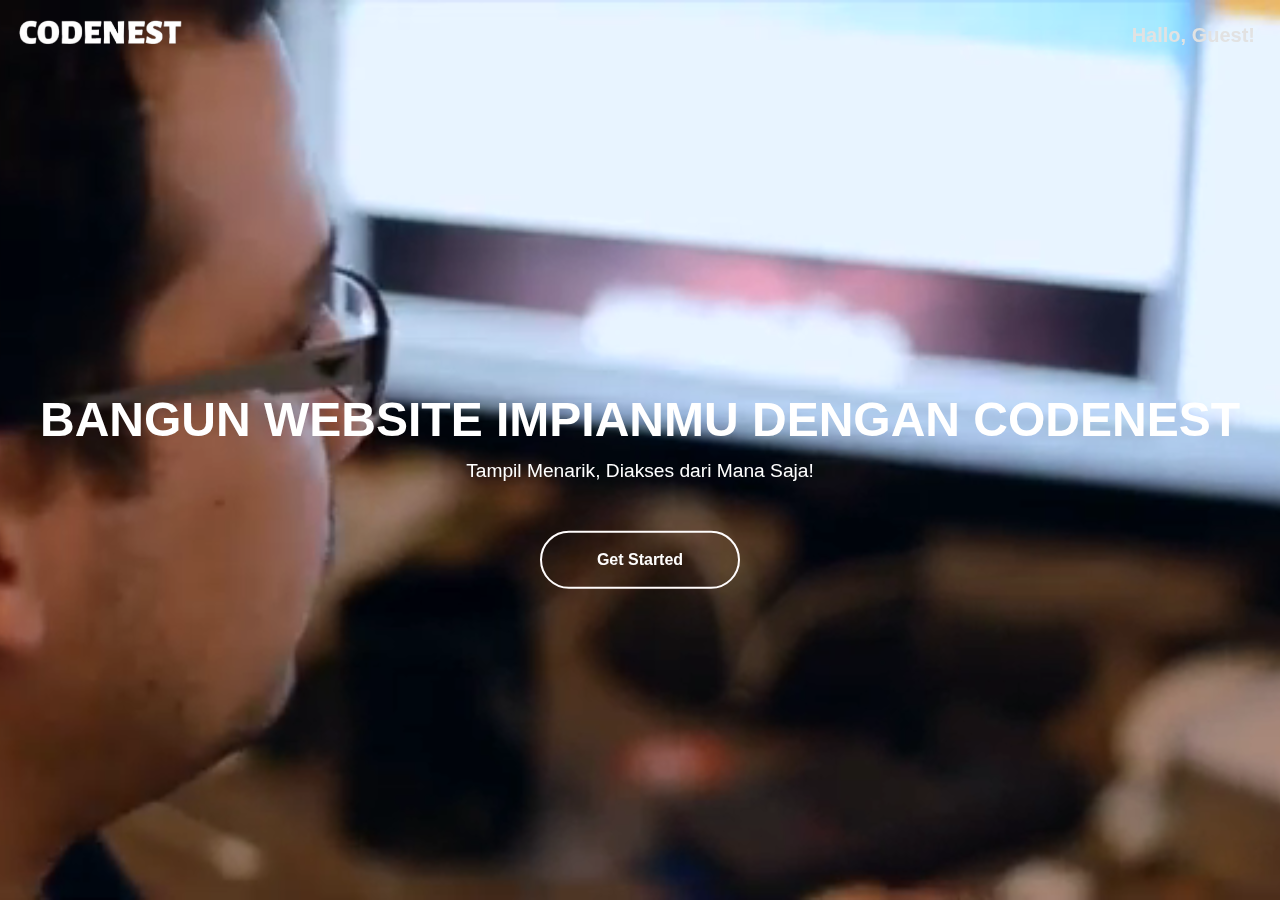
<file: Dashboard.html>
<!DOCTYPE html>
<html>
    <head>
        <meta charset="UTF-8">
        <meta name="viewport" content="width=device-width, initial-scale=1.0">
        <title>Codenest - Web Developer</title>
        <link rel="stylesheet" href="asset/style.css">
        <link rel="icon" href="asset/image/logo/lg.png" type="image/png">
        
        <!--FRAMEWORK BOOSTRAP-->
        <link href="https://cdn.jsdelivr.net/npm/bootstrap@5.3.0/dist/css/bootstrap.min.css" rel="stylesheet">
        <!--FRAMEWORK AOS ANIMASI-->
        <link href="https://cdn.jsdelivr.net/npm/aos@2.3.4/dist/aos.css" rel="stylesheet">
    </head>
    <body>
        <div class="banner" data-aos="zoom-out">
            <video autoplay loop muted plays-inline>
                <source src="asset/video/video2.mp4" type="video/mp4">
            </video>
            <div class="logo mt-2" >
                <img class="navbar" src="asset/image/logo/logo.png">
                 <div id="welcomeMessage"></div>
            </div>
            </div>
            <div class="content">
                <h1 data-aos="zoom-out">BANGUN WEBSITE IMPIANMU DENGAN CODENEST</h1>
                <p>Tampil Menarik, Diakses dari Mana Saja!</p>
                <div>
                   <button type="button" class="home-button" onclick="window.location.href='Home.html'">Get Started</button>
                </div>
            </div>
        </div>

        <script src="https://cdn.jsdelivr.net/npm/aos@2.3.4/dist/aos.js"></script>
        <script>
            AOS.init({
                duration: 1200,
                easing: 'ease',
                once: true,
            });
        </script>
        
        <script>
            const registeredUser = JSON.parse(localStorage.getItem('registeredUser'));
            if (registeredUser) {
                document.getElementById('welcomeMessage').innerHTML = `Hallo, ${registeredUser.username}!`;
            } else {
                document.getElementById('welcomeMessage').innerHTML = "Hallo, Guest!";
            }
        </script> 
    </body>
</html>
</file>
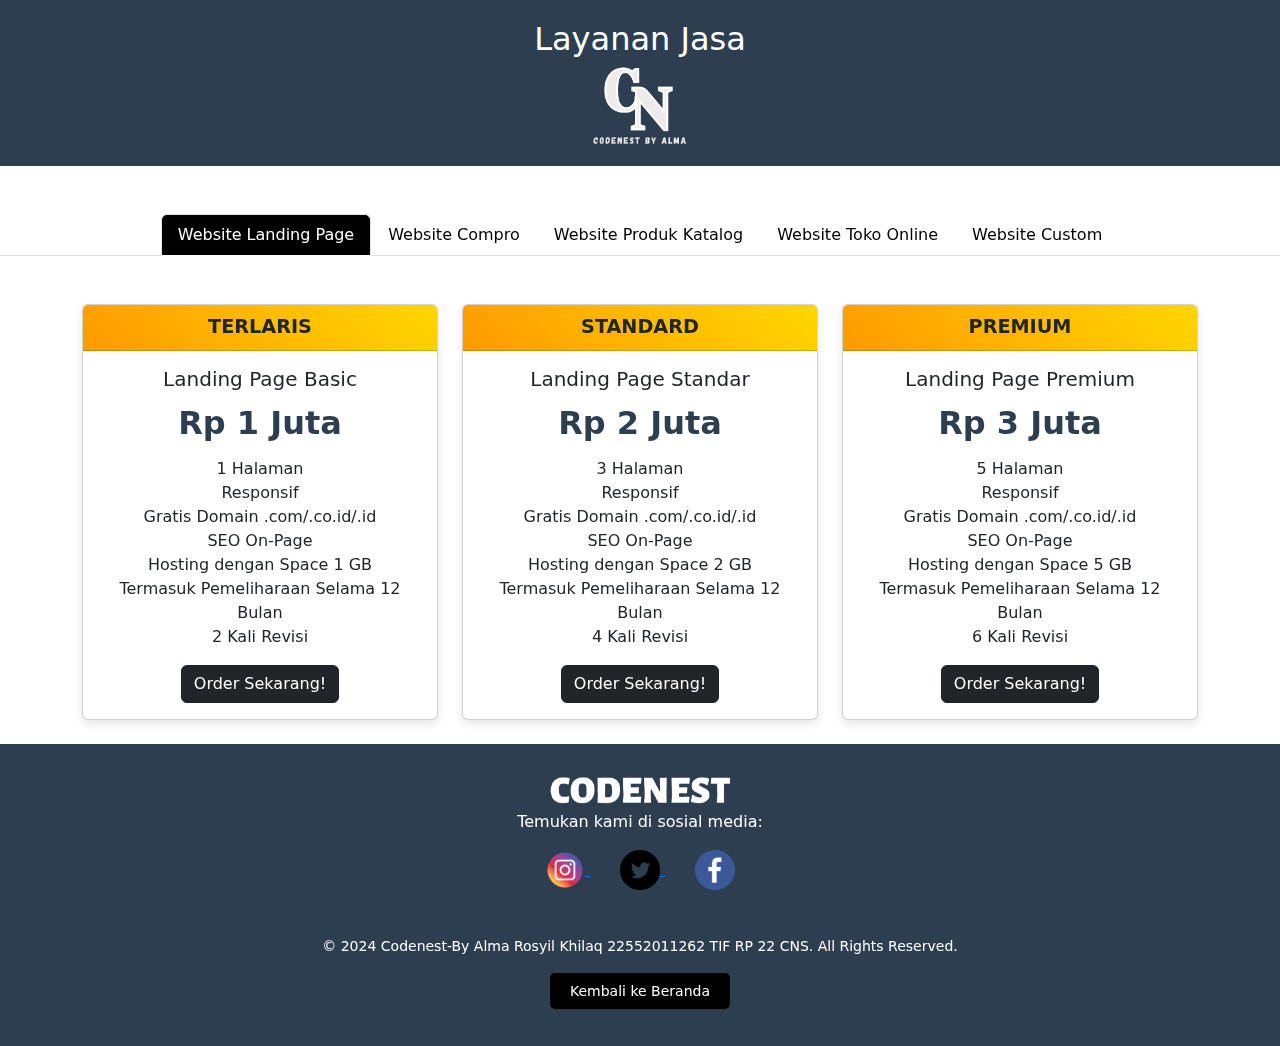
<file: Home-Information.html>
<!DOCTYPE html>
<html lang="en">
<head>
    <meta charset="UTF-8">
    <meta name="viewport" content="width=device-width, initial-scale=1.0">
    <title>Layanan Jasa</title>
    <link rel="stylesheet" href="asset/index.css">
    <link rel="icon" href="asset/image/logo/lg.png" type="image/png">

    <!--FRAMEWORK BOOSTRAP-->
    <link href="https://cdn.jsdelivr.net/npm/bootstrap@5.3.0/dist/css/bootstrap.min.css" rel="stylesheet">
    <!--FRAMEWORK AOS-->
    <link href="https://cdn.jsdelivr.net/npm/aos@2.3.4/dist/aos.css" rel="stylesheet">
</head>
<body>

<div class="service-header"data-aos="fade-down">
    <h2>Layanan Jasa</h2>
    <img src="asset/image/logo/lg.png" alt="..." width="100px" height="80px">
</div><br><br>
<ul class="nav nav-tabs" id="serviceTabs" data-aos="fade-up">
    <li class="nav-item">
        <a class="nav-link active" data-bs-toggle="tab" href="#landingPage">Website Landing Page</a>
    </li>
    <li class="nav-item">
        <a class="nav-link" data-bs-toggle="tab" href="#compro">Website Compro</a>
    </li>
    <li class="nav-item">
        <a class="nav-link" data-bs-toggle="tab" href="#productCatalog">Website Produk Katalog</a>
    </li>
    <li class="nav-item">
        <a class="nav-link" data-bs-toggle="tab" href="#eCommerce">Website Toko Online</a>
    </li>
    <li class="nav-item">
        <a class="nav-link" data-bs-toggle="tab" href="#custom">Website Custom</a>
    </li>
</ul><br>

<div class="tab-content container my-4" data-aos="fade-up">
    <!-- Website Landing Page -->
    <div class="tab-pane fade show active" id="landingPage">
        <div class="row">
            <div class="col-md-4" data-aos="flip-left">
                <div class="card">
                    <div class="card-header card-header-blue text-center">TERLARIS</div>
                    <div class="card-body text-center">
                        <h5 class="card-title">Landing Page Basic</h5>
                        <p class="card-price">Rp 1 Juta</p>
                        <ul class="list-unstyled">
                            <li>1 Halaman</li>
                            <li>Responsif</li>
                            <li>Gratis Domain .com/.co.id/.id</li>
                            <li>SEO On-Page</li>
                            <li>Hosting dengan Space 1 GB</li>
                            <li>Termasuk Pemeliharaan Selama 12 Bulan</li>
                            <li>2 Kali Revisi</li>
                        </ul>                        
                        <a href="https://wa.me/6281234567890?text=Halo,%20saya%20tertarik%20dengan%20layanan%20Anda." class="btn btn-dark" target="_blank">
                            Order Sekarang!
                        </a>
                    </div>
                </div>
            </div>

            <div class="col-md-4" data-aos="flip-left">
                <div class="card">
                    <div class="card-header card-header-green text-center">STANDARD</div>
                    <div class="card-body text-center">
                        <h5 class="card-title">Landing Page Standar</h5>
                        <p class="card-price">Rp 2 Juta</p>
                        <ul class="list-unstyled">
                            <li>3 Halaman</li>
                            <li>Responsif</li>
                            <li>Gratis Domain .com/.co.id/.id</li>
                            <li>SEO On-Page</li>
                            <li>Hosting dengan Space 2 GB</li>
                            <li>Termasuk Pemeliharaan Selama 12 Bulan</li>
                            <li>4 Kali Revisi</li>
                        </ul>
                        <a href="https://wa.me/6281234567890?text=Halo,%20saya%20tertarik%20dengan%20layanan%20Anda." class="btn btn-dark" target="_blank">
                            Order Sekarang!
                        </a>
                    </div>
                </div>
            </div>

            <div class="col-md-4" data-aos="flip-left">
                <div class="card">
                    <div class="card-header card-header-red text-center">PREMIUM</div>
                    <div class="card-body text-center">
                        <h5 class="card-title">Landing Page Premium</h5>
                        <p class="card-price">Rp 3 Juta</p>
                        <ul class="list-unstyled">
                            <li>5 Halaman</li>
                            <li>Responsif</li>
                            <li>Gratis Domain .com/.co.id/.id</li>
                            <li>SEO On-Page</li>
                            <li>Hosting dengan Space 5 GB</li>
                            <li>Termasuk Pemeliharaan Selama 12 Bulan</li>
                            <li>6 Kali Revisi</li>
                        </ul>

                        <a href="https://wa.me/6281234567890?text=Halo,%20saya%20tertarik%20dengan%20layanan%20Anda." class="btn btn-dark" target="_blank">
                            Order Sekarang!
                        </a>
                    </div>
                </div>
            </div>
        </div>
    </div>

    <!-- Website Compro -->
    <div class="tab-pane fade" id="compro">
        <div class="row">
            <div class="col-md-4">
                <div class="card position-relative">
                    <div class="card-header">STANDAR</div>
                        <div class="card-body text-center">
                            <h5 class="card-title">Company Profile Standar</h5>
                            <p class="card-price">Rp 2,5 Juta</p>
                            <ul class="list-unstyled">
                                <li>5 Halaman</li>
                                <li>Responsif</li>
                                <li>Gratis Domain .com/.co.id/.id</li>
                                <li>SEO On-Page</li>
                                <li>Hosting dengan Space 1,5 GB</li>
                                <li>Termasuk Pemeliharaan Selama 12 Bulan</li>
                                <li>2 Kali Revisi</li>
                            </ul>
                        <a href="https://wa.me/6281234567890?text=Halo,%20saya%20tertarik%20dengan%20layanan%20Anda." class="btn btn-dark" target="_blank">
                            Order Sekarang!
                        </a>
                    </div>
                </div>
            </div>
            <div class="col-md-4">
                <div class="card position-relative">
                    <div class="card-header">PREMIUM</div>
                    <div class="card-body text-center">
                        <h5 class="card-title">Company Profile Premium</h5>
                        <p class="card-price">Rp 5 Juta</p>
                        <ul class="list-unstyled">
                            <li>10 Halaman</li>
                            <li>Responsif</li>
                            <li>Gratis Domain .com/.co.id/.id</li>
                            <li>SEO On-Page</li>
                            <li>Hosting dengan Space 3 GB</li>
                            <li>Termasuk Pemeliharaan Selama 12 Bulan</li>
                            <li>4 Kali Revisi</li>
                        </ul>
                                        
                        <a href="https://wa.me/6281234567890?text=Halo,%20saya%20tertarik%20dengan%20layanan%20Anda." class="btn btn-dark" target="_blank">
                            Order Sekarang!
                        </a>
                    </div>
                </div>
            </div>
        
        </div>
    </div>

    <!-- Website Produk Katalog -->
    <div class="tab-pane fade" id="productCatalog">
        <div class="row">
            <div class="col-md-4">
                <div class="card position-relative">
                    <div class="card-header">PREMIUM</div>
                    <div class="card-body text-center">
                        <h5 class="card-title">Produk Katalog Premium</h5>
                        <p class="card-price">Rp 7.5 Jt</p>
                        <ul class="list-unstyled">
                            <li>15 Halaman</li>
                            <li>Responsif</li>
                            <li>Gratis Domain .com/.co.id/.id</li>
                            <li>SEO On-Page</li>
                            <li>Hosting dengan Space 5 GB</li>
                            <li>Termasuk Pemeliharaan Selama 12 Bulan</li>
                            <li>Revisi Tak Terbatas</li>
                        </ul>
                        <a href="https://wa.me/6281234567890?text=Halo,%20saya%20tertarik%20dengan%20layanan%20Anda." class="btn btn-dark" target="_blank">
                            Order Sekarang!
                        </a>
                    </div>
                </div>
            </div>
        </div>
    </div>

    <!-- Website E-Commerce -->
    <div class="tab-pane fade" id="eCommerce">
        <div class="row">
            <div class="col-md-4">
                <div class="card position-relative">
                    <div class="card-header">PREMIUM</div>
                    <div class="card-body text-center">
                        <h5 class="card-title">Website Toko Online Premium</h5>
                        <p class="card-price">Rp 9,5 Juta</p>
                        <ul class="list-unstyled">
                            <li>15 Halaman</li>
                            <li>Responsif</li>
                            <li>Gratis Domain .com/.co.id/.id</li>
                            <li>SEO On-Page</li>
                            <li>Hosting dengan Space 5 GB</li>
                            <li>Termasuk Pemeliharaan Selama 12 Bulan</li>
                            <li>Revisi Tak Terbatas</li>
                        </ul>
                        <a href="https://wa.me/6281234567890?text=Halo,%20saya%20tertarik%20dengan%20layanan%20Anda." class="btn btn-dark" target="_blank">
                            Order Sekarang!
                        </a>
                    </div>
                </div>
            </div>
        </div>
    </div>

        <!-- Websit Custom -->
        <div class="tab-pane fade" id="custom">
            <div class="row">
                <div class="col-md-4">
                    <div class="card position-relative">
                        <div class="card-header">BASIC</div>
                        <div class="card-body text-center">
                            <h5 class="card-title">Website Custom Basic</h5>
                            <p class="card-price">Rp 2,5 Juta</p>
                            <ul class="list-unstyled">
                                <li>Halaman Kustom</li>
                                <li>Responsif</li>
                                <li>Gratis Domain .com/.co.id/.id</li>
                                <li>SEO On-Page</li>
                                <li>Hosting dengan Space 5 GB</li>
                                <li>Termasuk Pemeliharaan Selama 12 Bulan</li>
                                <li>Revisi Tak Terbatas</li>
                            </ul>                            
                            <a href="https://wa.me/6281234567890?text=Halo,%20saya%20tertarik%20dengan%20layanan%20Anda." class="btn btn-dark" target="_blank">
                                Order Sekarang!
                            </a>
                        </div>
                    </div>
                </div>
            </div>
        </div>
</div>

<footer class="footer" data-aos="zoom-out">
    <div class="container" data-aos="zoom-out">
        <div class="row">
            <!-- Sosial Media  -->
            <div class="row mt-2 justify-content-center">
                <div class="col-auto">
                    <div class="social-media">
                        <img src="asset/image/logo/logo.png" alt="Facebook" class="img-fluid" width="200px" height="200px" data-aos="flip-left">
                        <p>Temukan kami di sosial media:</p>
                        <a href="https://www.instagram.com/Almanact" target="_blank" class="social-icon">
                            <img src="asset/image/logo/ig.png" alt="Instagram" class="img-fluid" width="40px" height="40px">
                        </a>
                        <a href="https://twitter.com/Alma" target="_blank" class="social-icon">
                            <img src="asset/image/logo/twt.png" alt="Twitter" class="img-fluid" width="40px" height="40px">
                        </a>
                        <a href="https://www.facebook.com/Alma" target="_blank" class="social-icon">
                            <img src="asset/image/logo/fb.png" alt="Facebook" class="img-fluid" width="40px" height="40px">
                        </a>
                    </div>
                </div>
            </div>

            
            <!-- Copyright -->
            <div class="row mt-3 justify-content-center">
                <div class="col-12 text-center">
                    <div class="copyright">
                        <p>&copy; 2024 Codenest-By Alma Rosyil Khilaq 22552011262 TIF RP 22 CNS. All Rights Reserved.</p>
                        <div class="container my-4">
                            <a href="dashboard.html" class="header-btn">Kembali ke Beranda</a>
                        </div>
                    </div>
                </div>
            </div>
        </div>
    </div>
</footer>


<script src="https://cdn.jsdelivr.net/npm/aos@2.3.4/dist/aos.js"></script>
<script>
    document.addEventListener("DOMContentLoaded", function () {
    const navLinks = document.querySelectorAll("#serviceTabs .nav-link");

    navLinks.forEach((link) => {
        link.addEventListener("click", function () {
            navLinks.forEach((nav) => nav.classList.remove("active"));
            this.classList.add("active");
        });
    });
});

</script>
<script>
    AOS.init({
        duration: 1200,
        easing: 'ease',
        once: true,
    });
</script>

<script src="https://cdn.jsdelivr.net/npm/bootstrap@5.3.0/dist/js/bootstrap.bundle.min.js"></script>
</body>
</html>
</file>
<file: asset/style.css>
body{
    overflow: hidden;
}
.modal {
    display: none;
    position: fixed;
    z-index: 1;
    left: 0;
    top: 0;
    width: 100%;
    height: 100%;
    background-color: rgba(0, 0, 0, 0.5);
  }
  
  .modal-content {
    position: absolute;
    top: 50%;
    left: 50%;
    transform: translate(-50%, -50%);
    background-color: #fff;
    padding: 20px;
    border-radius: 8px;
    width: 80%;
    max-width: 400px;
    text-align: center;
  }
  
  .close {
    color: #aaa;
    float: right;
    font-size: 28px;
    font-weight: bold;
    cursor: pointer;
  }
  

* {
    margin: 0;
    padding: 0;
    box-sizing: border-box;
    font-family: 'Poppins', sans-serif;
}

@import url('https://fonts.googleapis.com/css2?family=Poppins:wght@500&display=swap');


.banner {
    position: fixed;
    top: 0;
    left: 0;
    width: 100%;
    height: 100vh;
    background-image: linear-gradient(rgba(0, 0, 0, 0.40), rgba(0, 0, 0, 0.40));
    overflow: hidden;
    z-index: 1;
}

.banner video {
    position: absolute;
    top: 50%;
    left: 50%;
    width: 100vw;
    height: 100vh;
    object-fit: cover;
    transform: translate(-50%, -50%);
    z-index: -1;
}


@media (max-width: 768px) {
    .banner video {
        width: 100%;
        height: 100%;
        object-fit: cover;
    }
}

@media (orientation: portrait) {
    .banner video {
        height: 100vh;
        width: auto;
    }
}

@media (orientation: landscape) {
    .banner video {
        width: 100vw;
        height: auto;
    }
}

.content {
    width: 100%;
    position: absolute;
    color: white;
    top: 50%;
    transform: translateY(-50%);
    text-align: center;
    z-index: 2;
    padding: 0 20px;
}

@media (max-width: 768px) {
    .content h1 {
        font-size: 2.5em;
    }
    .content p {
        font-size: 1em;
    }
    .home-button {
        width: 150px;
        padding: 12px;
    }
}

@media (max-width: 480px) {
    .content h1 {
        font-size: 2em;
    }
    .content p {
        font-size: 0.9em;
    }
    .home-button {
        width: 130px;
        padding: 10px;
    }
    .logo {
        width: 150px;
    }
}


.navbar {
    width: 90%;
    padding: 30px;
    margin: auto;
    display: flex;
    align-items: center;
    justify-content: space-between;
    position: relative; 
    z-index: 2;
}

.logo {
    width: 200px;
    margin-top: -10px;
    cursor: pointer;
}

.content {
    width: 100%;
    position: absolute;
    color: white;
    top: 50%;
    transform: translateY(-50%);
    text-align: center;
    z-index: 2;
}

.content h1 {
    margin-top: 80px;
    font-size: 3em;
    font-weight: 800;
}

.content p {
    font-size: 1.2em;
}




@media (max-width: 768px) {
    .content h1 {
        font-size: 2.5em;
    }

    .content p {
        font-size: 1em;
    }

    .home-button {
        width: 150px;
        padding: 12px;
    }
}

@media (max-width: 480px) {
    .content h1 {
        font-size: 2em;
    }

    .content p {
        font-size: 0.9em;
    }

    .home-button {
        width: 130px;
        padding: 10px;
    }

    .logo {
        width: 150px;
    }
}


section {
    display: flex;
    justify-content: center;
    align-items: center;
    min-height: 100vh;
    width: 100%;
    background: url('background/Background6.jpg') no-repeat center center/cover;
}

.form-box {
    position: relative;
    width: 400px;
    height: 450px;
    background: transparent;
    border: 2px solid rgba(255, 255, 255, 0.5);
    border-radius: 20px;
    backdrop-filter: blur(15px);
    display: flex;
    justify-content: center;
    align-items: center;
}

h2 {
    font-size: 2em;
    color: #fff;
    text-align: center;
}

.inputbox {
    position: relative;
    margin: 30px 0;
    width: 310px;
    border-bottom: 2px solid #fff;
}



.inputbox label {
    position: absolute;
    top: 50%;
    left: 5px;
    transform: translateY(-50%);
    color: #fff;
    font-size: 1em;
    pointer-events: none;
    transition: 0.5s;
}

input:focus ~ label,
input:valid ~ label {
    top: -5px;
}

.inputbox input {
    width: 100%;
    height: 50px;
    background: transparent;
    border: none;
    outline: none;
    font-size: 1em;
    padding: 0 35px 0 5px;
    color: #fff;
}

.inputbox ion-icon {
    position: absolute;
    right: 8px;
    color: #fff;
    font-size: 1.2em;
    top: 20px;
}

.forget {
    margin: -15px 0 15px;
    font-size: 0.9em;
    color: #fff;
    display: flex;
    justify-content: space-between;
}

.forget label input {
    margin-right: 3px;
}

.forget label a {
    color: #fff;
    text-decoration: none;
}

.forget label a:hover {
    text-decoration: underline;
}


button {
    border-radius: 40px;
    font-size: 1em;
    font-weight: 600;
    cursor: pointer;
    transition: 0.5s;
}


.login-button {
    width: 100%;
    height: 40px;
    background: #fff;
    border: none;
    color: black;
}

.login-button:hover {
    background: rgb(118, 118, 118);
    color: white;
}

/* Register Link */
.register {
    font-size: 0.9em;
    color: #fff;
    text-align: center;
    margin: 25px 0 10px;
}

.register p a {
    text-decoration: none;
    color: #fff;
    font-weight: 600;
}

.register p a:hover {
    text-decoration: underline;
}
.home-button {
    width: 200px;
    padding: 15px;
    background: transparent; 
    color: #fefdfd; 
    margin-top: 30px;
    border: 2px solid #fffcfc;
    border-radius: 40px;
    cursor: pointer;
    transition: 0.3s;
}

.home-button:hover {
    background: linear-gradient(45deg, #ff9a00, #ffd700); 
    color: white; 
    border: 2px solid linear-gradient(45deg, #ff9a00, #ffd700);
}

.home-button:active {
    background: linear-gradient(45deg, #ff9a00, #ffd700);
    color: white; 
    border: 2px solid linear-gradient(45deg, #ff9a00, #ffd700);
}

   
      #welcomeMessage {
        position: absolute;
        top: 20px;
        right: 25px;
        font-size: 20px;
        color: rgb(226, 226, 226);
        font-weight: bold;
    }

    .banner {
        position: relative;
        width: 100%;
        height: 100vh;
        overflow: hidden;
    }

    .banner video {
        position: absolute;
        top: 50%;
        left: 50%;
        transform: translate(-50%, -50%);
        width: 100%;
        height: 100%;
        object-fit: cover;
    }

    input {
        background-color: transparent;
        border: 1px solid #ccc;
      }
      
      input:focus {
        background-color: transparent;
        border-color: #007bff; 
      }
</file>
<file: asset/index.css>
.button-container {
    display: flex;
    flex-direction: column;
    align-items: center;
}

.arrow {
    width: 100px; 
    animation: pulse 1s infinite;
}


@keyframes pulse {
    0% { transform: scale(1); }
    50% { transform: scale(1.1); }
    100% { transform: scale(1); }
}


.button {
    display: flex;
    align-items: center;
    justify-content: center;
    background-color: black;
    color: white;
    font-size: 16px;
    padding: 10px 20px;
    border-radius: 5px;
    text-decoration: none;
    margin-top: 10px;
}


.footer {
background-color: #2d3e50;
color: #fff;
padding: 20px 0;  
}
.footer .copyright {
font-size: 14px;
text-align: center;
margin-top: 20px;
}


@media (max-width: 576px) {
.footer .social-icons i {
font-size: 18px;
}

.footer .nav-item {
margin: 10px 0;
}
}

.header-slider {
height: 500px;
max-height: 500px;
overflow: hidden;
}

.header-slider img {
width: 100%;
height: 100%;
object-fit: cover;
}


.carousel-caption {
    position: absolute;
    top: 50%;
    left: 50%;
    transform: translate(-50%, -50%);
    text-align: center;
    width: 100%;
}


.carousel-item:first-child .carousel-caption {
    top: 50% !important; 
    left: 50% !important; 
    transform: translate(-50%, -50%) !important; 
    text-align: center; 
}




.header-slider {
height: 500px;
max-height: 500px;
overflow: hidden;
position: relative;   
}

.header-slider img {
width: 100%;
height: 100%;
object-fit: cover;
}



.client-slider .card {
max-width: 300px;
margin: 0 auto;
border: 1px solid #ddd;
border-radius: 8px;
box-shadow: 0 4px 8px rgba(0, 0, 0, 0.1);
text-align: center;
}

.profile-pic {
width: 50px;
height: 50px;
border-radius: 50%;
object-fit: cover;
margin-bottom: 10px;
}

.user-name {
font-size: 16px;
font-weight: bold;
color: #01060c;
}

.review-time {
color: gray;
font-size: 12px;
}

.rating {
color: orange;
margin: 10px 0;
}

.review-text {
font-size: 14px;
color: #333;
}


.portfolio-section {
background-color: #f3f3f3;
padding: 40px 0;
}


.portfolio-tabs .nav-link.active {
background-color: #000;
color: #fff;
}


.portfolio-item {
text-align: center;
margin-bottom: 30px;
}

.portfolio-item img {
max-width: 100%;  
height: auto;    
max-height: 200px; 
border-radius: 8px;
margin-bottom: 15px;
}

.portfolio-item h5 {
font-size: 16px;
font-weight: bold;
margin-bottom: 5px;
}

.portfolio-item p {
font-size: 14px;
color: #666;
}

/* Portfolio Tabs Styling */
.portfolio-tabs .nav-link {
color: #000;
font-weight: bold;
}


.img-fluid {
transition: transform 0.3s ease, box-shadow 0.3s ease;
max-height: 120px;
object-fit: contain;
}

.img-fluid:hover {
transform: scale(1.1);
box-shadow: 0 4px 8px rgba(0, 0, 0, 0.2);
}


.row {
margin-left: -15px;
margin-right: -15px;
justify-content: center; 
align-items: center; 
}

.col {
padding-left: 15px;
padding-right: 15px;
display: flex;        
justify-content: center;
align-items: center;
}

/* Responsiveness */
@media (max-width: 576px) {
.container {
padding-left: 15px;
padding-right: 15px;
}

h2 {
font-size: 1.5rem;
}

.img-fluid {
max-height: 100px;
}

.footer {
padding: 15px 0;  
}
}

@media (min-width: 992px) {
.img-fluid {
max-height: 150px;
}
}

#card-map {
height: 300px; 
margin-top: 20px; 
}


.portfolio-item img {
object-fit: cover;  
}

@media (max-width: 768px) {
.portfolio-item img {
max-height: 150px; 
}

.client-slider .card {
max-width: 100%; 
}
}

.social-media {
    text-align: center;
    margin-bottom: 10px; 
}

.social-icon {
    margin: 0 15px;
}



.nav-tabs .nav-link {
    color: black; 
}

.nav-tabs .nav-link:hover {
    color: #555; 
}

.nav-tabs .nav-link.active {
    background-color: black !important; 
    color: white !important; 
}
.nav-tabs {
    justify-content: center; 
}


        .header-btn {
            background-color: black;
            color: white;
            padding: 10px 20px;
            text-decoration: none;
            border-radius: 5px;
        }
        .service-header {
            background-color: #2d3e50;
            padding: 20px;
            text-align: center;
            color: #fff;
        }
 
.card {
    border: none; 
    border-radius: 10px; 
    box-shadow: 0px 4px 10px rgba(0, 0, 0, 0.1); 
    transition: transform 0.3s, box-shadow 0.3s;
}

.card:hover {
    transform: scale(1.05); 
    box-shadow: 0px 6px 15px rgba(0, 0, 0, 0.2); 
}

.card-header {
    background: linear-gradient(45deg, #ff9a00, #ffd700);
    color: white;
    text-align: center;
    font-size: 1.2rem;
    font-weight: bold;
    padding: 10px;
    border-top-left-radius: 10px;
    border-top-right-radius: 10px;
}

.card-body {
    padding: 20px;
}

.card-price {
    font-size: 2rem;
    font-weight: bold;
    color: #2d3e50;
    margin-bottom: 10px;
}

.btn-dark {
    background: #2d3e50;
    border: none;
    border-radius: 20px;
    padding: 10px 20px;
 
}

.btn-dark:hover {
    background: #ffd700;
    color: #2d3e50;
}


        /* Footer */
.footer {
background-color: #2d3e50;
color: #fff;
padding: 20px 0;  /* Padding lebih besar untuk responsivitas */
}
.footer .copyright {
font-size: 14px;
text-align: center;
margin-top: 20px;
}
</file>
